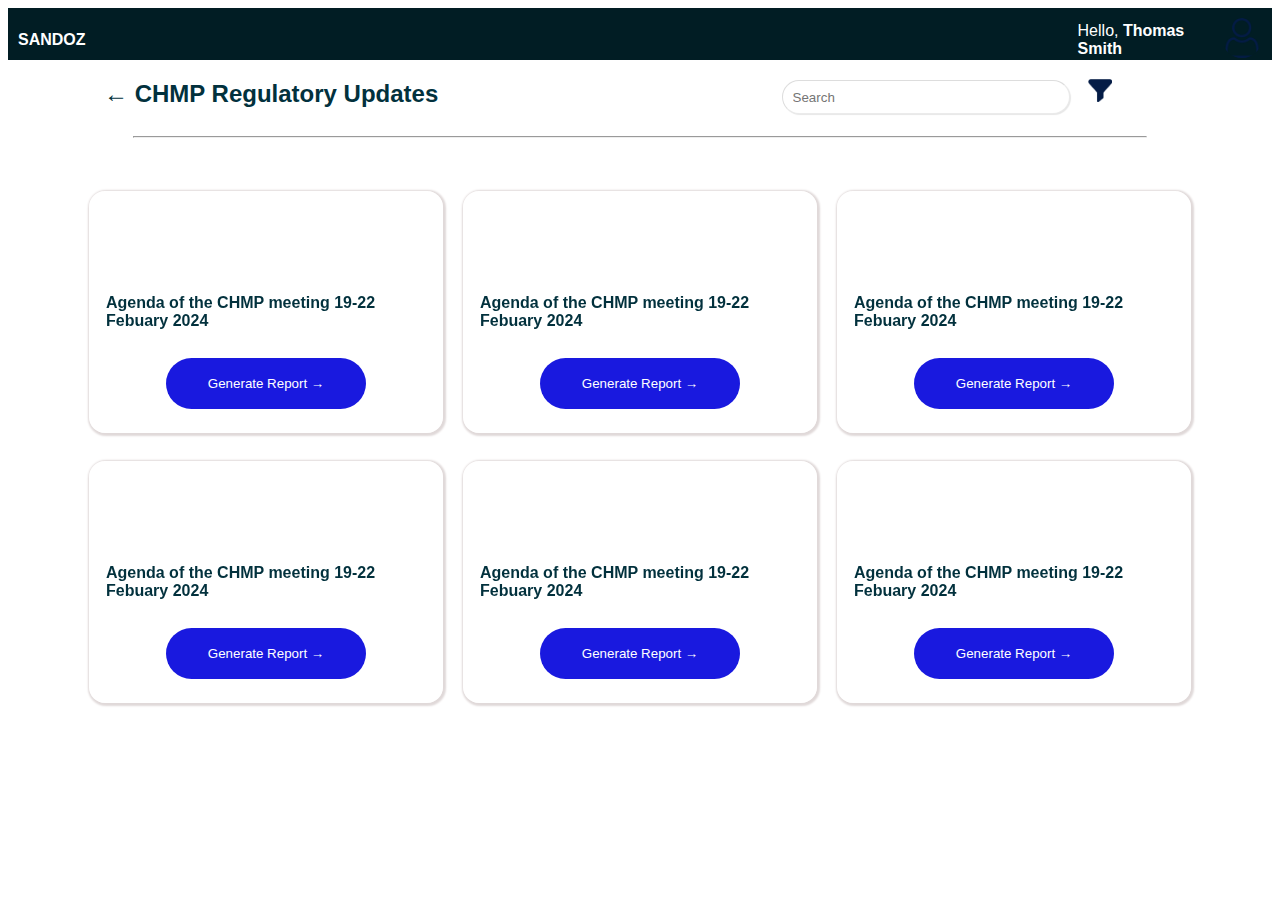
<file: html frontend/file.html>
<!DOCTYPE html>
<html lang="en">
<head>
<meta charset="UTF-8">
<meta name="viewport" content="width=device-width, initial-scale=1.0">
<title>Document</title>
<link rel="stylesheet" href="file.css">
</head>
<body>


    <nav class="navbar">
        

        <ul>

<div  class="title">
    <strong style="color: white;">SANDOZ</strong>
</div>

    


            <li style="color: white;">Hello,  <strong style="color: white;">Thomas Smith</strong></li>
          <li class="profile"><img src="images/7.png" alt="Profile"></li>
        </ul>
      </nav>


    <div class="header">

        <div class="head-left">
            <h2>&larr; CHMP Regulatory Updates</h2>

        </div>

        <div class="head-right">

            <input type="text" class="input" placeholder="Search">
            <img class="filter" src="images/5.png" alt="Profile">

        </div>


    </div>

      

    <hr class="line">


    <div class="section">



<div class="container">




    
  <div class="column">



<div class="item">
    <div class="box">
        <h4>Agenda of the CHMP meeting 19-22 Febuary 2024</h4>
    </div>
    <button class="btn">Generate Report &rarr;</button>


</div>


    <div class="item">
        <div class="box">
            <h4>Agenda of the CHMP meeting 19-22 Febuary 2024</h4>

        </div>
    
        <button class="btn">Generate Report &rarr;</button>
    
    

    </div>
 

<div class="item">
    <div class="box">
        <h4>Agenda of the CHMP meeting 19-22 Febuary 2024</h4>

    </div>

    <button class="btn">Generate Report &rarr;</button>

</div>

  </div>



</div>
<div class="container">




    
  <div class="column">



<div class="item">
    <div class="box">
        <h4>Agenda of the CHMP meeting 19-22 Febuary 2024</h4>

    </div>
    <button class="btn">Generate Report &rarr;</button>


</div>


    <div class="item">
        <div class="box">
            <h4>Agenda of the CHMP meeting 19-22 Febuary 2024</h4>


        </div>
    
        <button class="btn">Generate Report &rarr;</button>
    
    

    </div>
 

<div class="item">
    <div class="box">
        <h4>Agenda of the CHMP meeting 19-22 Febuary 2024</h4>


    </div>

    <button class="btn">Generate Report &rarr;</button>

</div>

  </div>



</div>


</div>

</body>
</html>
</file>
<file: html frontend/file.css>
*{
    font-family: 'Franklin Gothic Medium', 'Arial Narrow', Arial, sans-serif;
    color: #02313d;
}
.navbar {
    background-color: #011d24;
    padding: 10px;
    margin: 0;
    height: 2em;
  }
  
  .navbar ul {
    list-style-type: none;
    margin: 0;
    padding: 0;
    display: flex;
    justify-content: flex-end;
    align-items: center;
  }
  
  .navbar li {
    margin-right: 20px;
   
  }
  
  .navbar li:last-child {
    margin-right: 0;
  }
  
  .navbar li a {
    color: white;
    text-decoration: none;
  }
  
  .profile img {
    width: 40px;
    height: 40px;
    border-radius: 50%;
  }
  

  .title{
    color: white;
    margin-top: -1px;
    margin-right:62em;
    /* margin-bottom: 5em; */
  }


  .div-title{
    margin-left: -20em;
  }


.head-left{
    margin-left: 6em;
}

.header{
    display: flex;
    justify-content: space-between;
}

.filter{
    width: 1.5em;
}


.head-right{


    margin-right: 10em;
}


.input{
    margin-top: 20px;
    width: 20em;
    height: 30px;
    border-radius: 20px;
    border-color: #80808029;
    outline: none;
    border-width: 1px;
    box-shadow: 1px 1px 1px #e7e7e7;
    margin-right: 1em;
    padding-left: 10px;
    padding-right: 10px;
}


.line{
    width: 80%;
    background-color: hsl(0, 100%, 97%);
}

.section{
    margin-top: 3em;
}

.container {
    /* margin-top: -2em; */
    display: flex;
    justify-content: center;
    align-items: center;
    height: 30vh;
  }
  
  .column {
    display: flex;
    flex-direction: row;
  }
  
  .box {
    width: 20em;
    height: 15em;
    /* background-color: white; */
    margin: 10px;
    display: flex;
    justify-content: center;
    align-items: center;
    box-shadow: 1px 1px 2px 2px rgb(224, 217, 217);
    border-radius: 20px;
    padding-left: 1em;
    padding-right: 1em;


    /* From https://css.glass */
background: rgba(255, 255, 255, 0.27);
border-radius: 16px;
/* box-shadow: 0 4px 30px rgba(0, 0, 0, 0.1); */
backdrop-filter: blur(0px);
-webkit-backdrop-filter: blur(0px);
border: 1px solid rgba(255, 255, 255, 0.23);

    
  }
  

  .btn{
    /* margin-top: -11em; */

    transform: translateY(-100%);
    background-color: rgb(25, 25, 223);
    height: 51px;
    border-radius: 30px;
    width: 15em;
    border: rgb(77, 77, 228);
    color: white;
    margin-top: -34px;
  }

  .item{
    display: flex;
    flex-direction: column;
    align-items: center;
  }
</file>
